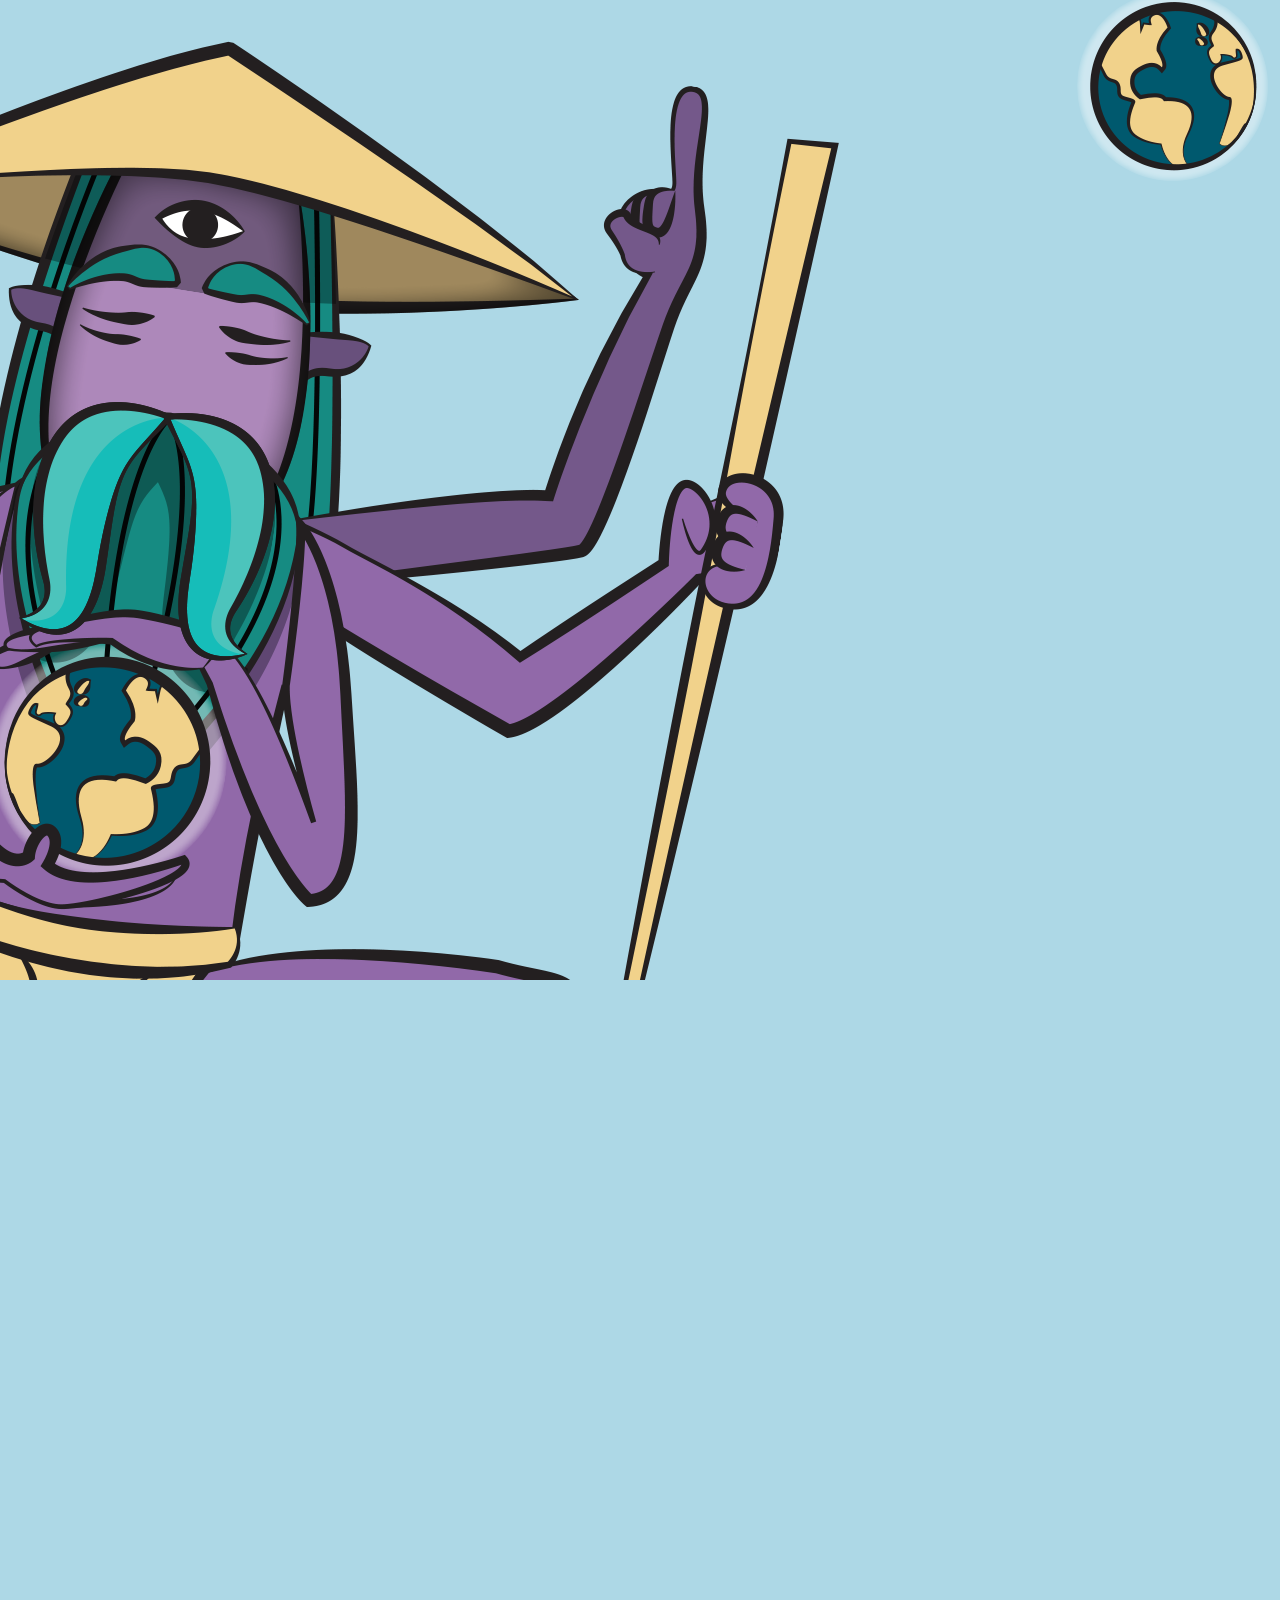
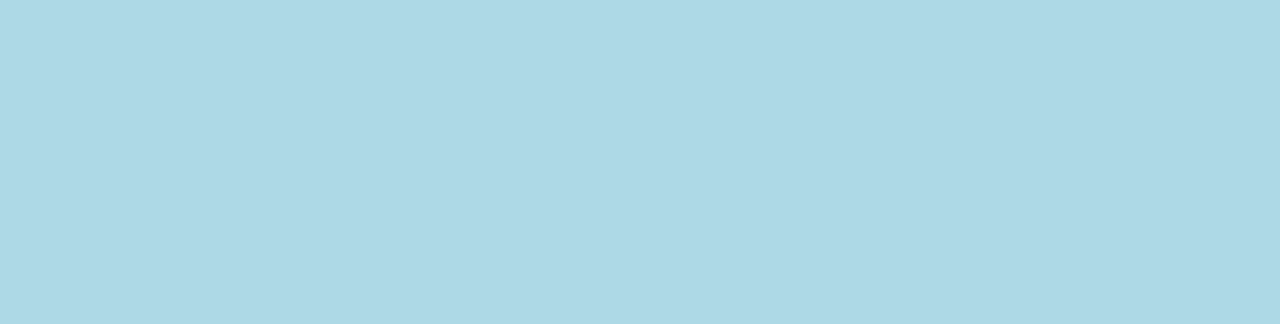
<file: index.html>
<!DOCTYPE html>
<html>
<head>
	<meta charset="utf-8">
	<meta http-equiv="X-UA-Compatible" content="IE=edge">
	<title>Wuotes</title>
	<link rel="stylesheet" href="prueba3.css">
</head>
<body>
	<nav>
		<ul>
			<li><a href="/" title=""><img src="world@3x.png" alt=""></a></li>
		</ul>
	</nav>
	<div class="mrwuote">
		<img src="help01.png" alt="">
	</div>

</body>
</html>
</file>
<file: prueba3.css>
body{
	background-color: lightblue;
}
nav{
    position: fixed;
    top: -5%;
    right: -3%;
    -webkit-transition-property: -webkit-transform;
    -webkit-transition-duration: 1s;
    -moz-transition-property: -moz-transform;
    -moz-transition-duration: 1s;
    transition-property: transform;
    transition-duration: 1s;
}
nav:hover {
    -webkit-animation-name: rotate; 
    -webkit-animation-duration: 2s; 
    -webkit-animation-iteration-count: infinite;
    -webkit-animation-timing-function: linear;
    -moz-animation-name: rotate; 
    -moz-animation-duration: 2s; 
    -moz-animation-iteration-count: infinite;
    -moz-animation-timing-function: linear;
    animation-name: rotate; 
    animation-duration: 2s; 
    animation-iteration-count: infinite;
    animation-timing-function: linear;
}

@-webkit-keyframes rotate {
    from {-webkit-transform: rotate(0deg);}
    to {-webkit-transform: rotate(360deg);}
}

@-moz-keyframes rotate {
    from {-moz-transform: rotate(0deg);}
    to {-moz-transform: rotate(360deg);}
}

@keyframes rotate {
    from {transform: rotate(0deg);}
    to {transform: rotate(360deg);}
}

ul{
	list-style: none;
}
.mrwuote{
	margin-top: -75%;
	margin-left: -40%;
	transition: 2s;
}

.mrwuote:hover{
	margin-left:-2%;
}
</file>
